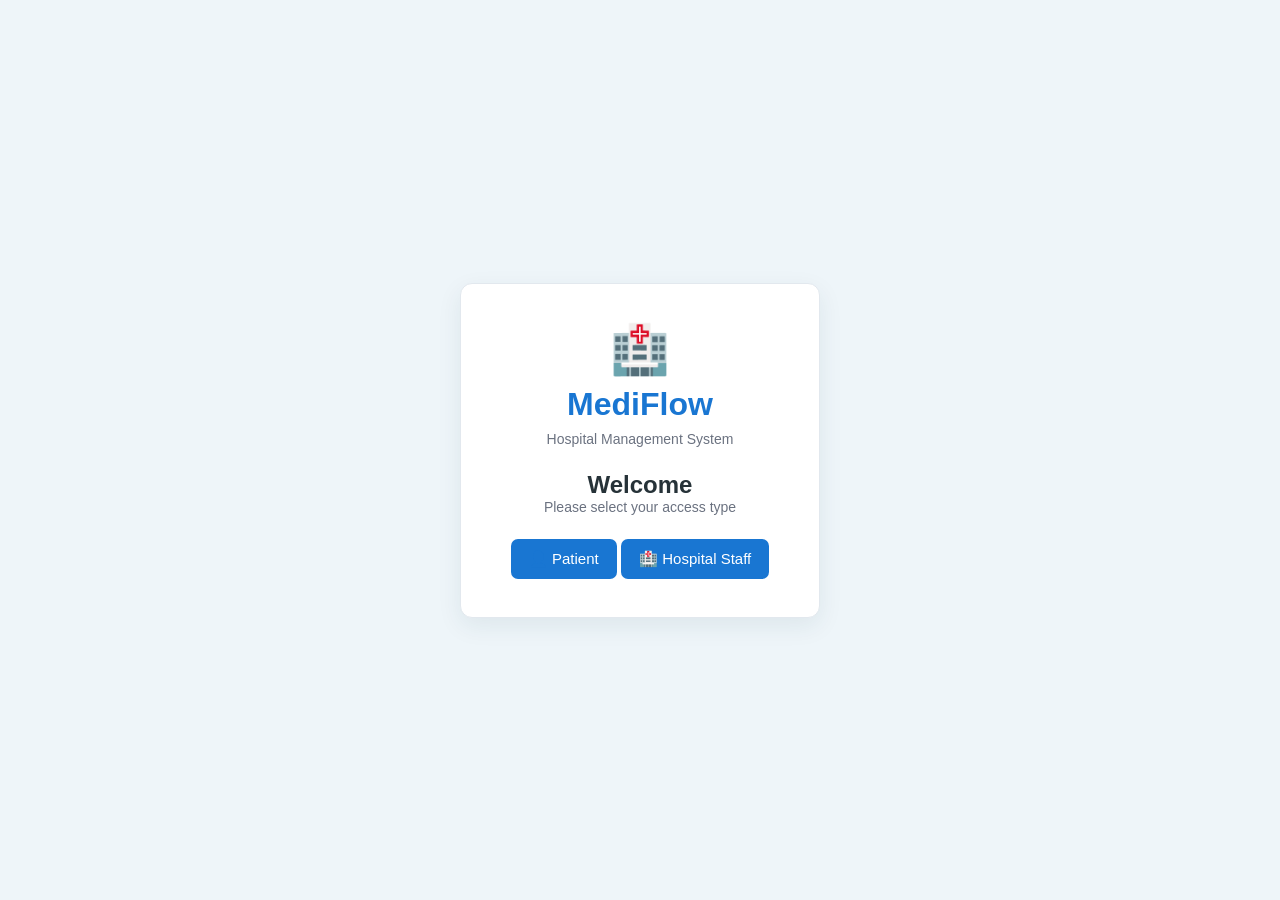
<file: mediflow_final/mediflow_final/mediflow/web/index.html>
<!DOCTYPE html>
<html lang="en">

<head>
    <meta charset="UTF-8">
    <meta name="viewport" content="width=device-width, initial-scale=1.0">

    <title>MediFlow | Welcome</title>

    <link rel="stylesheet" href="style.css">
</head>

<body>

    <div class="login-container">

        <div class="logo">
            🏥
        </div>

        <h1>MediFlow</h1>

        <p class="login-subtitle">
            Hospital Management System
        </p>

        <h2>Welcome</h2>

        <p>
            Please select your access type
        </p>

        <button
            type="button"
            onclick="window.location.href='patient-portal.html'">
            👤 Patient
        </button>

        <button
            type="button"
            onclick="window.location.href='login.html'">
            🏥 Hospital Staff
        </button>

    </div>

</body>

</html>
</file>
<file: mediflow_final/mediflow_final/mediflow/web/style.css>
* {
    margin: 0;
    padding: 0;
    box-sizing: border-box;
    font-family: Arial, Helvetica, sans-serif;
}

html {
    scroll-behavior: smooth;
}

body {
    background: #f4f8fb;
    min-height: 100vh;
    color: #263238;
}

h1,
h2,
h3 {
    color: #263238;
}

p {
    color: #6b7280;
}

button {
    border: none;
    cursor: pointer;
    font-size: 15px;
}

input,
select,
textarea {
    font-family: Arial, Helvetica, sans-serif;
}

body:has(.login-container) {
    background: #eef5f9;
    display: flex;
    justify-content: center;
    align-items: center;
    padding: 20px;
}

.login-container {
    width: 360px;
    background: white;
    padding: 38px 36px;
    border-radius: 12px;
    border: 1px solid #e2e8ee;
    box-shadow: 0 8px 25px rgba(30, 60, 80, 0.08);
    text-align: center;
}

.logo {
    font-size: 48px;
    margin-bottom: 5px;
}

.login-container h1 {
    color: #1976d2;
    margin: 8px 0;
}

.login-container p {
    margin-bottom: 24px;
    font-size: 14px;
}

label {
    display: block;
    text-align: left;
    margin-top: 16px;
    margin-bottom: 6px;
    font-size: 14px;
    font-weight: 600;
    color: #37474f;
}

input,
select,
textarea {
    width: 100%;
    padding: 11px 12px;
    border: 1px solid #cfd8dc;
    border-radius: 7px;
    background: white;
    color: #263238;
    font-size: 14px;
}

input {
    height: 42px;
}

select {
    height: 42px;
}

textarea {
    min-height: 85px;
    resize: vertical;
    line-height: 1.5;
}

input:focus,
select:focus,
textarea:focus {
    outline: none;
    border-color: #1976d2;
    box-shadow: 0 0 0 2px rgba(25, 118, 210, 0.10);
}

button {
    padding: 11px 18px;
    border-radius: 7px;
    background: #1976d2;
    color: white;
    transition: background 0.15s ease,
                transform 0.15s ease;
}

button:hover {
    background: #1565c0;
}

button:active {
    transform: translateY(1px);
}

.primary-button {
    background: #1976d2;
    color: white;
}

.primary-button:hover {
    background: #1565c0;
}

.dashboard {
    width: 100%;
    min-height: 100vh;
    background: #f4f8fb;
}

.topbar {
    background: white;
    min-height: 76px;
    padding: 15px 45px;

    display: flex;
    justify-content: space-between;
    align-items: center;

    border-bottom: 1px solid #e2e8ee;
}

.topbar h1 {
    margin: 0;
    color: #1976d2;
    font-size: 24px;
}

.topbar p {
    margin: 4px 0 0;
    font-size: 13px;
}

.logout {
    width: auto;
    margin: 0;
    padding: 9px 18px;
    background: #f1f5f8;
    color: #37474f;
    border: 1px solid #dce4e9;
}

.logout:hover {
    background: #e5ebef;
}

main {
    width: 100%;
    max-width: 1200px;
    margin: 0 auto;
    padding: 42px 40px;
}

main h2 {
    margin-bottom: 10px;
    font-size: 26px;
}

.dashboard-main {
    max-width: 1200px;
}

.dashboard-heading {
    margin-bottom: 34px;
}

.dashboard-heading h2 {
    margin-bottom: 5px;
}

.dashboard-heading p {
    font-size: 14px;
}

.dashboard-section {
    margin-top: 10px;
}

.dashboard-section > h3 {
    margin-bottom: 16px;
    font-size: 15px;
    font-weight: 600;
    color: #607d8b;
    text-transform: uppercase;
    letter-spacing: 0.5px;
}

.cards {
    display: grid;
    grid-template-columns: repeat(3, 1fr);
    gap: 18px;
}

.card {
    background: white;
    padding: 24px;
    min-height: 170px;

    border: 1px solid #e2e8ee;
    border-radius: 10px;

    box-shadow: 0 3px 12px rgba(30, 60, 80, 0.05);

    cursor: pointer;

    transition:
        transform 0.15s ease,
        box-shadow 0.15s ease,
        border-color 0.15s ease;
}

.card:hover {
    transform: translateY(-2px);
    border-color: #c5dbea;
    box-shadow: 0 7px 20px rgba(30, 60, 80, 0.09);
}

.card .icon {
    font-size: 30px;
    margin-bottom: 18px;
}

.card h3 {
    color: #263238;
    margin-bottom: 7px;
    font-size: 17px;
}

.card p {
    margin: 0;
    font-size: 13px;
    line-height: 1.5;
}

.patients-container {
    width: 100%;
    background: white;
    padding: 28px;
    border: 1px solid #e2e8ee;
    border-radius: 10px;
    box-shadow: 0 4px 15px rgba(30, 60, 80, 0.05);
}

.patients-header {
    display: flex;
    justify-content: space-between;
    align-items: center;
    gap: 20px;
    margin-bottom: 25px;
}

.patients-header h2 {
    margin-bottom: 5px;
}

.patients-header p {
    margin: 0;
    font-size: 14px;
}

.add-patient-container {
    width: 100%;
    max-width: 800px;
    margin: 0 auto;

    background: white;
    padding: 30px;

    border: 1px solid #e2e8ee;
    border-radius: 10px;

    box-shadow: 0 4px 15px rgba(30, 60, 80, 0.05);
}

.add-patient-container h2 {
    margin-bottom: 5px;
    font-size: 24px;
}

.add-patient-container > p {
    margin-bottom: 22px;
    font-size: 14px;
}

.add-patient-container label {
    margin-top: 14px;
}

.add-patient-container input,
.add-patient-container select,
.add-patient-container textarea {
    margin-top: 0;
}

.add-patient-container button {
    width: 100%;
    margin-top: 18px;
}

.add-patient-container .cancel-button {
    margin-top: 8px;
    background: #eef1f3;
    color: #37474f;
}

.add-patient-container .cancel-button:hover {
    background: #e0e5e8;
}

.form-container {
    width: 100%;
    max-width: 700px;
    margin: 0 auto;

    background: white;
    padding: 28px;

    border: 1px solid #e2e8ee;
    border-radius: 10px;

    box-shadow: 0 4px 15px rgba(30, 60, 80, 0.05);
}

.form-container h3 {
    margin-bottom: 18px;
    font-size: 18px;
}

.form-container button {
    width: 100%;
    margin-top: 20px;
}

.form-container + .form-container {
    margin-top: 20px;
}

#result,
#updateResult,
#deleteResult {
    margin-top: 20px;
}

#result .card {
    min-height: auto;
    cursor: default;
    margin-top: 15px;
}

#result .card:hover {
    transform: none;
}

#result .card h3 {
    color: #1976d2;
    margin-bottom: 15px;
}

#result .card p {
    color: #37474f;
    margin-bottom: 9px;
    font-size: 14px;
}

.table-wrapper {
    width: 100%;
    overflow-x: auto;
    border: 1px solid #e2e8ee;
    border-radius: 8px;
}

table {
    width: 100%;
    min-width: 1000px;
    border-collapse: collapse;
    background: white;
}

thead {
    background: #f5f8fa;
}

th {
    padding: 13px 14px;
    text-align: left;
    font-size: 13px;
    font-weight: 600;
    color: #455a64;
    border-bottom: 1px solid #dfe6ea;
    white-space: nowrap;
}

td {
    padding: 13px 14px;
    font-size: 13px;
    color: #37474f;
    border-bottom: 1px solid #edf1f3;
    vertical-align: top;
}

tbody tr:hover {
    background: #fafcfd;
}

tbody tr:last-child td {
    border-bottom: none;
}

@media (max-width: 900px) {

    .cards {
        grid-template-columns: repeat(2, 1fr);
    }

    .topbar {
        padding: 15px 25px;
    }

    main {
        padding: 30px 25px;
    }

}

@media (max-width: 650px) {

    .topbar {
        padding: 15px 18px;
    }

    .topbar h1 {
        font-size: 20px;
    }

    .topbar p {
        font-size: 12px;
    }

    .logout {
        padding: 8px 13px;
        font-size: 13px;
    }

    main {
        padding: 22px 15px;
    }

    .cards {
        grid-template-columns: 1fr;
    }

    .patients-container,
    .form-container,
    .add-patient-container {
        padding: 20px;
    }

    .patients-header {
        align-items: flex-start;
        flex-direction: column;
    }

    .patients-header .primary-button {
        width: 100%;
    }

}

@media (max-width: 420px) {

    .login-container {
        width: 100%;
        padding: 30px 22px;
    }

    .topbar {
        align-items: flex-start;
        gap: 15px;
    }

    .card {
        padding: 20px;
    }

}
</file>
